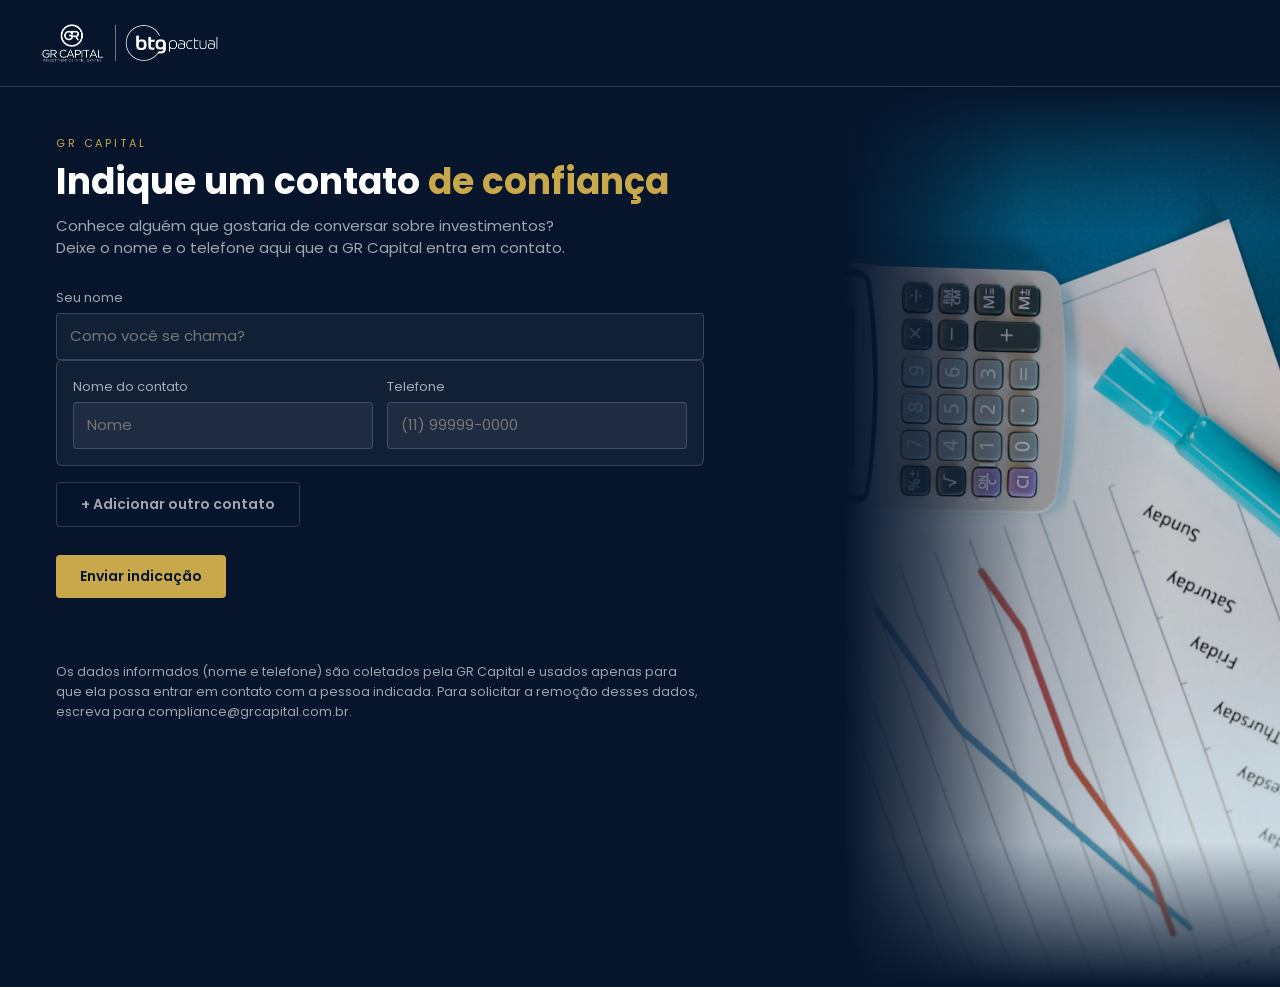
<file: web/index.html>
<!doctype html>
<html lang="pt-BR">
<head>
  <meta charset="utf-8">
  <meta name="viewport" content="width=device-width, initial-scale=1">
  <title>Indicação de Contato | GR Capital</title>
  <link rel="preconnect" href="https://fonts.googleapis.com">
  <link rel="stylesheet" href="../shared/styles.css">
  <link rel="stylesheet" href="style.css">
</head>
<body>
  <header class="top">
    <img class="logo" src="../shared/assets/logo.png" alt="GR Capital">
  </header>

  <div class="layout">
    <main class="form-side">
      <div class="kicker">GR Capital</div>
      <h1>Indique um contato <span>de confiança</span></h1>
      <p class="intro">Conhece alguém que gostaria de conversar sobre investimentos? Deixe o nome e o telefone aqui que a GR Capital entra em contato.</p>

      <form id="indicacao-form">
        <label for="indicador">Seu nome</label>
        <input type="text" id="indicador" name="indicador" autocomplete="name" placeholder="Como você se chama?">

        <div id="contatos"></div>

        <button type="button" id="add-contato" class="secondary" style="margin-top: 4px;">+ Adicionar outro contato</button>

        <div style="margin-top: 28px;">
          <button type="submit" id="submit-btn" class="primary">Enviar indicação</button>
        </div>

        <div id="feedback" class="feedback" role="status"></div>
      </form>

      <p class="disclaimer">
        Os dados informados (nome e telefone) são coletados pela GR Capital e usados apenas
        para que ela possa entrar em contato com a pessoa indicada. Para solicitar a remoção
        desses dados, escreva para compliance@grcapital.com.br.
      </p>
    </main>
    <aside class="img-side" aria-hidden="true">
      <img class="img-photo" src="../shared/assets/hero.jpg" alt="">
      <div class="img-fade"></div>
      <div class="img-fade-v"></div>
    </aside>
  </div>

  <template id="contato-row-template">
    <div class="contato-row">
      <div class="fields">
        <div>
          <label>Nome do contato</label>
          <input type="text" class="contato-nome" placeholder="Nome">
        </div>
        <div>
          <label>Telefone</label>
          <input type="tel" class="contato-telefone" placeholder="(11) 99999-0000">
        </div>
      </div>
      <button type="button" class="link remove-contato" aria-label="Remover contato">Remover</button>
    </div>
  </template>

  <script src="../shared/logic.js"></script>
  <script src="config.js"></script>
  <script src="form.js"></script>
</body>
</html>
</file>
<file: shared/styles.css>
@import url('https://fonts.googleapis.com/css2?family=Poppins:wght@300;400;600;700&display=swap');

:root {
  --navy: #06152C;
  --gold: #C8A84B;
  --gold-light: #E2C97E;
  --text: #fff;
  --muted: rgba(255, 255, 255, .62);
  --line: rgba(255, 255, 255, .16);
  --field: rgba(255, 255, 255, .05);
  --card: rgba(255, 255, 255, .04);
  --error: #ff9b8f;
  --success: #7fd99a;
}

*, *::before, *::after { margin: 0; padding: 0; box-sizing: border-box; }

html, body { background: var(--navy); color: var(--text); font-family: 'Poppins', system-ui, sans-serif; min-height: 100%; }
body { font-size: 15px; line-height: 1.5; }
[hidden] { display: none !important; }

.top { display: flex; align-items: center; justify-content: space-between; gap: 16px; padding: 14px 32px; border-bottom: 1px solid var(--line); flex-wrap: wrap; }
.logo { height: 58px; width: auto; }

.kicker { font-size: 11px; letter-spacing: .26em; text-transform: uppercase; color: var(--gold); margin-bottom: 8px; }
h1 { font-size: clamp(26px, 3.4vw, 36px); font-weight: 700; line-height: 1.2; margin-bottom: 12px; }
h1 span { color: var(--gold); }
.intro { color: var(--muted); max-width: 520px; margin-bottom: 28px; }

label, .field-label { display: block; font-size: 13px; color: var(--muted); margin: 20px 0 6px; }

input[type="text"],
input[type="password"],
input[type="tel"],
select {
  width: 100%; font: inherit; color: var(--text); background: var(--field);
  border: 1px solid var(--line); border-radius: 4px; padding: 11px 13px;
}
select option { color: #111; }
input:focus, select:focus { outline: 2px solid var(--gold); outline-offset: 1px; }

button { font: inherit; font-weight: 600; font-size: 14px; border: none; border-radius: 4px; padding: 11px 24px; cursor: pointer; }
button.primary { background: var(--gold); color: var(--navy); }
button.primary:hover { background: var(--gold-light); }
button.primary:disabled { opacity: .55; cursor: wait; }
button.secondary, button.ghost { background: none; color: var(--muted); border: 1px solid var(--line); }
button.secondary:hover, button.ghost:hover { color: var(--text); border-color: var(--gold); }
button.link { background: none; color: var(--muted); text-decoration: underline; padding: 6px 2px; font-weight: 400; }
button.link:hover { color: var(--text); }
button:focus-visible { outline: 2px solid var(--gold-light); outline-offset: 2px; }

.contato-row {
  background: var(--field); border: 1px solid var(--line); border-radius: 6px;
  padding: 16px; margin-bottom: 12px; position: relative;
}
.contato-row label { margin-top: 0; }
.contato-row .fields { display: flex; gap: 14px; flex-wrap: wrap; }
.contato-row .fields > div { flex: 1 1 200px; min-width: 0; }
.contato-row .remove-contato { margin-top: 12px; }

.feedback { margin-top: 20px; font-size: 14px; min-height: 1.2em; }
.feedback.error { color: var(--error); }
.feedback.success { color: var(--success); }

.disclaimer { font-size: 12.5px; color: var(--muted); margin-top: 28px; line-height: 1.6; }

@media (max-width: 767px) {
  .top { padding: 12px 16px; }
  .logo { height: 44px; }
}
</file>
<file: web/style.css>
.layout { display: flex; min-height: calc(100vh - 70px); }
.form-side { flex: 1.4; min-width: 0; padding: 48px 56px 64px; max-width: 760px; }
.img-side {
  flex: 1; position: sticky; top: 0; height: 100vh; align-self: flex-start;
  overflow: hidden;
}
.img-photo {
  position: absolute; inset: 0; width: 100%; height: 100%;
  object-fit: cover; display: block;
  filter: saturate(1) brightness(.92);
}
.img-fade {
  position: absolute; inset: 0; pointer-events: none;
  background: linear-gradient(90deg, var(--navy) 0%, var(--navy) 16%, rgba(6, 21, 44, .72) 32%, rgba(6, 21, 44, .2) 52%, transparent 78%);
}
.img-fade-v {
  position: absolute; inset: 0; pointer-events: none;
  background: linear-gradient(to bottom, var(--navy) 0%, rgba(6, 21, 44, 0) 16%, rgba(6, 21, 44, 0) 84%, var(--navy) 100%);
}

@media (max-width: 860px) {
  .img-side { display: none; }
  .form-side { padding: 28px 18px 48px; max-width: none; }
}
</file>
